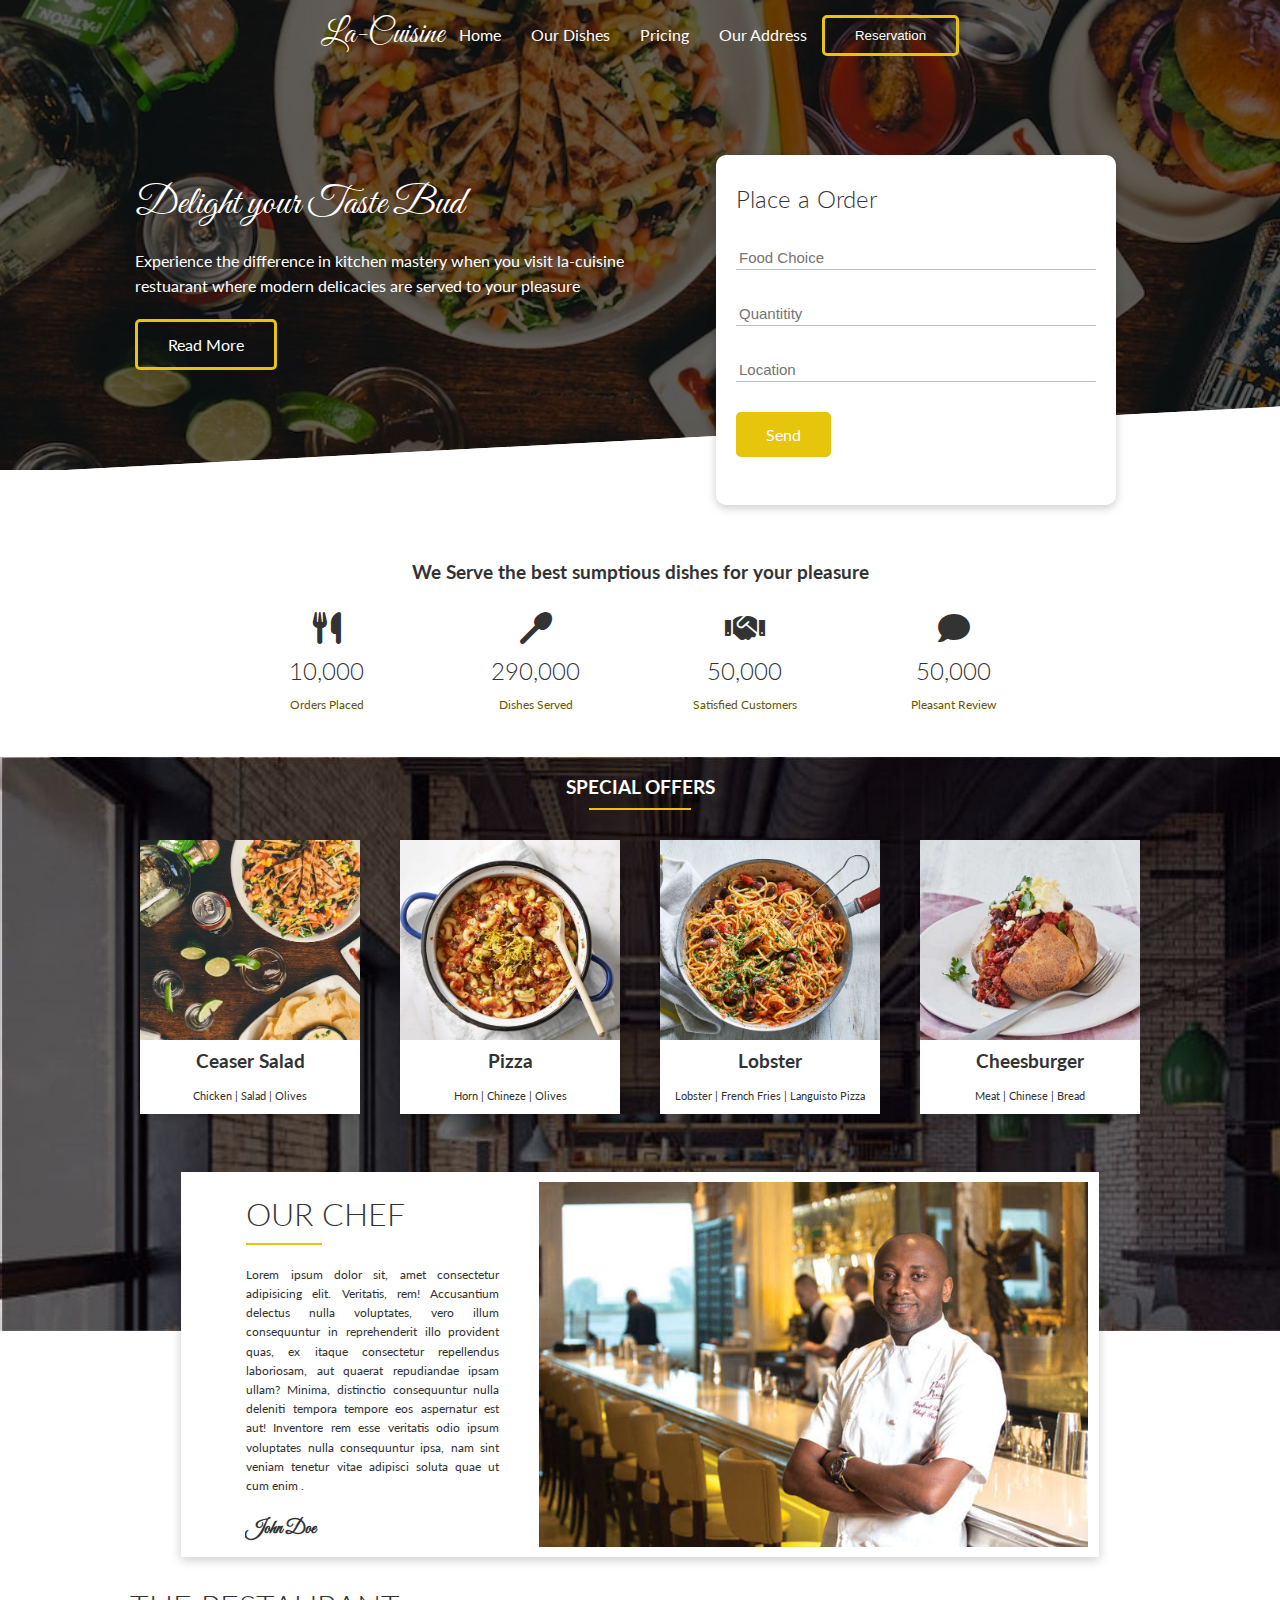
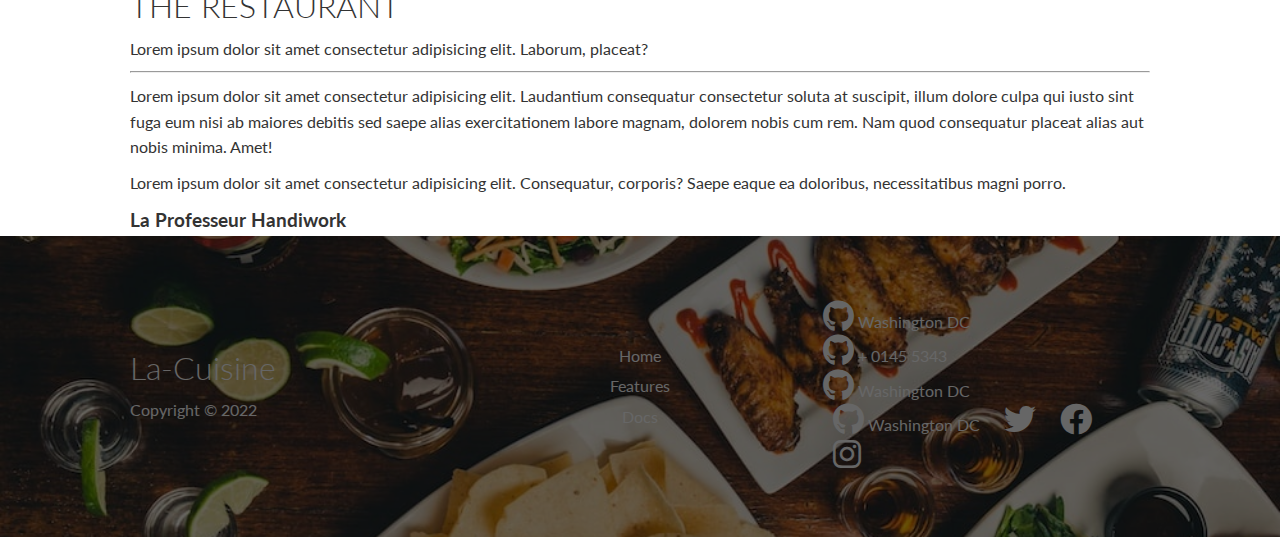
<file: pricing.html>
<!DOCTYPE html>
<html lang="en">
  <head>
    <meta charset="UTF-8" />
    <meta http-equiv="X-UA-Compatible" content="IE=edge" />
    <meta name="viewport" content="width=device-width, initial-scale=1.0" />
    <title>John Doe | Restuarant</title>
    <link
      rel="stylesheet"
      href="https://cdnjs.cloudflare.com/ajax/libs/font-awesome/6.0.0-beta3/css/all.min.css"
    />
    <link rel="stylesheet" href="style.css" />
    <link rel="stylesheet" href="utilities.css" />
  </head>
  <body>

    <!-- Nav -->
    <div class="general">
      <header class="nav">
        <div class="container flex">
          <h1 class="logo greatvalue" >La-Cuisine</h1>
          <ul class="nav-menu">
            <li><a href="index.html">Home</a></li>
            <li><a href="index.html">Our Dishes</a></li>
            <li><a href="index.html">Pricing</a></li>
            <li><a href="index.html">Our Address</a></li>
          </ul>
          <button class="btn btn-outline">Reservation</button>
        </div>
      </header>

      <!-- First Section  -->
      <section class="firstsection">
        <div class="container grid">
          <div class="firstsection-text">
            <h1 class="greatvalue">Delight your Taste Bud</h1>
            <p>
              Experience the difference in kitchen mastery when you visit
              la-cuisine restuarant where modern delicacies are served to your
              pleasure
            </p>
            <a href="#" class="btn btn-outline">Read More</a>
          </div>
          <div class="firstsection-form card">
            <h2>Place a Order</h2>
            <div class="form-control">
              <input type="text" placeholder="Food Choice" />
            </div>
            <div class="form-control">
              <input type="text" placeholder="Quantitity" />
            </div>
            <div class="form-control">
              <input type="text" placeholder="Location" />
            </div>
            <a href="" class="btn btn-primary">Send</a>
          </div>
        </div>
      </section>
    </div>
    
    <!-- Stats Section -->
    <section class="stats">
      <div class="container">
        <h3 class="stats-heading my-2 text-center">
          We Serve the best sumptious dishes for your pleasure
        </h3>
        <div class="grid grid-4 text-center">
          <div>
            <i class="fas fa-cutlery fa-2x"> </i>
            <h2>10,000</h2>
            <p class="text-secondary">Orders Placed</p>
          </div>
          <div>
            <i class="fas fa-spoon fa-2x"> </i>
            <h2>290,000</h2>
            <p class="text-secondary">Dishes Served</p>
          </div>
          <div>
            <i class="fas fa-handshake fa-2x"> </i>
            <h2>50,000</h2>
            <p class="text-secondary">Satisfied Customers</p>
          </div>
          <div>
            <i class="fas fa-comment fa-2x"> </i>
            <h2>50,000</h2>
            <p class="text-secondary">Pleasant Review</p>
          </div>
        </div>
      </div>
    </section>

    <!-- Special Offers Chef -->
    <section class="specialoffers">
      <div class="container">
        <h3 class="text-center my-1">SPECIAL OFFERS</h3>
        <center> <hr class="h-line" color="#e6c50c" /></center>

        <div class="grid grid-4">
          <div class="cardpoint">
            <img
              src="img/photo-1600891964599-f61ba0e24092 - Copy.jfif"
              alt=""
            />
            <h3 class="text-center">Ceaser Salad</h3>
            <p class="text-center">Chicken | Salad | Olives</p>
          </div>
          <div class="cardpoint">
            <img
              src="img/potluck-dishes-vegetarian-chili-macaroni-1574870284.jpg"
              alt=""
            />
            <h3 class="text-center">Pizza</h3>
            <p class="text-center">Horn | Chineze | Olives</p>
          </div>

          <div class="cardpoint">
            <img src="img/Puttanesca-fd5810c.jpg" alt="" />
            <h3 class="text-center">Lobster</h3>
            <p class="text-center">Lobster | French Fries | Languisto Pizza</p>
          </div>
          <div class="cardpoint">
            <img src="img/baked-chilli-jacket-potatoes-6e7b8d5.jpg" alt="" />
            <h3 class="text-center">Cheesburger</h3>
            <p class="text-center">Meat | Chinese | Bread</p>
          </div>
        </div>
<!-- Chef Section  -->

        <div class="chef cardpoint">
          <div class="grid grid-2 ">
            <div class="ourchef">
              <h1>OUR CHEF</h1>
              <hr class="h-line2" color="#e6c50c"/>
              <p>
                Lorem ipsum dolor sit, amet consectetur adipisicing elit.
                Veritatis, rem! Accusantium delectus nulla voluptates, vero
                illum consequuntur in reprehenderit illo provident quas, ex
                itaque consectetur repellendus laboriosam, aut quaerat
                repudiandae ipsam ullam? Minima, distinctio consequuntur nulla
                deleniti tempora tempore eos aspernatur est aut! Inventore rem
                esse veritatis odio ipsum voluptates nulla consequuntur ipsa,
                nam sint veniam tenetur vitae adipisci soluta quae ut cum enim
             .
              </p>
              <h3 class="greatvalue">John Doe</h3>
            </div>
            <img src="img/images17-2.jpg" alt="" />
          </div>
          </div>
        </div>
      </div>
    </section>

    <!-- The Restaurant  -->
    <section class="restaurant">
      <div class="container">
        <div class="top">
          <h1>THE RESTAURANT</h1>
          <p>
            Lorem ipsum dolor sit amet consectetur adipisicing elit. Laborum,
            placeat?
          </p>
          <hr />
        </div>
        <div class="food grdi grid-2">
          <div class="images"></div>
          <div class="paragraphs">
            <p>
              Lorem ipsum dolor sit amet consectetur adipisicing elit.
              Laudantium consequatur consectetur soluta at suscipit, illum
              dolore culpa qui iusto sint fuga eum nisi ab maiores debitis sed
              saepe alias exercitationem labore magnam, dolorem nobis cum rem.
              Nam quod consequatur placeat alias aut nobis minima. Amet!
            </p>
            <p>
              Lorem ipsum dolor sit amet consectetur adipisicing elit.
              Consequatur, corporis? Saepe eaque ea doloribus, necessitatibus
              magni porro.
            </p>
            <h3>La Professeur Handiwork</h3>
          </div>
        </div>
      </div>
    </section>

    <!-- Footer -->
    <footer class="footer bg-dark py-5">
      <div class="container grid grid-3">
        <div>
          <h1>La-Cuisine</h1>
          <p>Copyright &copy; 2022</p>
        </div>
        <nav>
          <ul>
            <li><a href="index.html">Home</a></li>
            <li><a href="features.html">Features</a></li>
            <li><a href="docs.html">Docs</a></li>
          </ul>
        </nav>
        <div class="social">
          <div>
            <ul>
              <li><i class="fab fa-github fa-2x"></i> Washington DC</li>
              <li><i class="fab fa-github fa-2x"></i> + 0145 5343</li>
              <li><i class="fab fa-github fa-2x"></i> Washington DC</li>
            </ul>
          </div>
          <div>
          <a href="#"><i class="fab fa-github fa-2x"></i> Washington DC </a>
          <a href="#"><i class="fab fa-twitter fa-2x"></i> </a>
          <a href="#"><i class="fab fa-facebook fa-2x"></i></a>
          <a href="#"><i class="fab fa-instagram fa-2x"></i></a>
        </div>
      </div>
    </footer>
  </body>
</html>
</file>
<file: style.css>
@import url("https://fonts.googleapis.com/css2?family=Lato:wght@300&display=swap");
@import url("https://fonts.googleapis.com/css2?family=Great+Vibes&display=swap");
/* Base Styles */
* {
  box-sizing: border-box;
  padding: 0;
  margin: 0;
}
/* Defining Root properties */
:root {
  --primary-color: white;
  --secondary-color: #e6c50c;
  --dark-color: #665703;
  --success-color: #5cb85c;
  --error-color: #d9534f;
}

/* Base Styles  */
body {
  font-family: "Lato", sans-serif;
  color: #333;
  line-height: 1.6;
}

ul {
  list-style-type: none;
}

a {
  text-decoration: none;
  color: white;
}

h1,
h2 {
  font-weight: 300;
  line-height: 1.2;
  margin: 10px 0;
}

p {
  margin: 10px 0;
}

img {
  /* no matter how big it wont bust out of its container  */
  width: 100%;
}

hr.h-line {
  width: 10%;
  float: middle;
  margin-top: -10px;
  margin-bottom: 20px;
}

hr.h-line2 {
  width: 30%;
}
/* nav  */
.general {
  background: url("img/photo-1600891964599-f61ba0e24092.jfif") no-repeat fixed
    top/cover;
  color: white;
  position: relative;
}
.overlay {
  position: absolute;
  top: 0;
  left: 0;
  height: 100%;
  width: 100%;
  background: rgba(0, 0, 0, 0.7);
}

.general::after {
  content: "";
  position: absolute;
  top: 0;
  left: 0;
  width: 100%;
  height: 100%;
  z-index: 1;
  background: rgba(0, 0, 0, 0.6);
}

.nav {
  height: 70px;
  background-color: transparent;
  z-index: 100;
  position: relative;
}

.nav .flex {
  justify-content: space-between;
}

.nav ul {
  display: flex;
}
.nav a {
  padding: 5px 10px;
  margin: 0 5px;
}

.nav a:hover {
  border-top: 3px solid var(--secondary-color);
}

/* First Section */
.firstsection {
  height: 400px;
  color: white;
  position: relative;
  z-index: 10;
}

.firstsection h1 {
  font-size: 40px;
}
.firstsection p {
  margin: 20px 0;
}

.firstsection .grid {
  grid-template-columns: 55% 45%;
  gap: 30px;
  overflow: visible;
}

.firstsection-text {
  padding: 20px;
}

.firstsection-form {
  position: relative;
  top: 60px;
  height: 350px;
  width: 400px;
  padding: 40px;
  z-index: 100;
  animation: slideInFromRight 1s ease-in;
}

.firstsection-form input:focus {
  outline: none;
}

.firstsection-form input[type="text"],
.firstsection-form input[type="email"] {
  border: 0;
  border-bottom: 1px solid #b4becb;
  width: 100%;
  padding: 3px;
  font-size: 15px;
}

.firstsection .form-control {
  margin: 30px 0;
}

.firstsection::before,
.firstsection::after {
  content: "";
  position: absolute;
  height: 100px;
  bottom: -70px;
  right: 0;
  left: 0;
  background: white;
  transform: skewY(-3deg);
  -webkit-transform: skewY(-3deg);
  -moz-transform: skewY(-3deg);
  -ms-transform: skewY(-3deg);
}

/* Stats Section  */

.stats {
  margin-top: 4rem;
  margin-bottom: 2rem;
}

.stats .grid-4 {
  margin: 0px auto;
  width: 80%;
}
.stats .grid-4 p {
  font-size: 12px;
  text-align: center;
}

/* Special offers Section  */
.specialoffers {
  background: url(img/istockphoto-1211547141-612x612.jpg) no-repeat;
  color: white;
}
.specialoffers .grid-4 p {
  font-size: 11px;
  text-align: center;
}

.specialoffers .grid-4 {
  margin-bottom: 3rem;
}

.specialoffers .chef {
  padding: 10px;
  width: 90%;
  padding-left: 4rem;
  margin: 20px auto;
}

.specialoffers .chef p {
  font-size: 12px;
  margin: 20px 0px;
  text-align: justify;
}

.specialoffers .grid-2 {
  grid-template-columns: 30% 65%;
  gap: 40px;
  overflow: hidden;
}

/* Testimonials  */

/* Footer  */

footer {
  background: url("img/photo-1600891964599-f61ba0e24092.jfif") no-repeat
    center/cover;
  position: relative;
}
footer::after {
  content: "";
  position: absolute;
  top: 0;
  left: 0;
  width: 100%;
  height: 100%;
  z-index: 1;
  background: rgba(0, 0, 0, 0.6);
}
footer .container {
  z-index: 2;
}
footer .social a {
  margin: 0 10px;
}

footer nav {
  text-align: center;
}
footer nav li {
  margin: 5px 0px;
}
footer nav a {
  padding-bottom: 5px;
}

footer nav a:hover {
  border-bottom: solid white 2px;
}

footer .social i:hover {
  transition: transform 0.3s ease-in;
  transform: translateY(-5px);
}
</file>
<file: utilities.css>
/* Utility Class */
.flex {
  display: flex;
  /* for vertical axis */
  align-items: center;
  justify-content: center;
  height: 100%;
  z-index: 100;
  justify-self: flex-end;
}

.card {
  background-color: white;
  border-radius: 10px;
  /* horizontal offset, vertical offset */
  box-shadow: 0 3px 10px rgba(0, 0, 0, 0.2);
  padding: 20px;
  margin: 10px;
  color: #333;
}
.cardpoint {
  background-color: white;
  /* horizontal offset, vertical offset */
  box-shadow: 0 3px 10px rgba(0, 0, 0, 0.2);
  margin: 10px;
  color: #333;
}

.btn {
  display: inline-block;
  padding: 10px 30px;
  cursor: pointer;
  background: var(--secondary-color);
  color: var(--primary-color);
  border: none;
  border-radius: 5px;
}
.btn-primary {
  display: inline-block;
  padding: 10px 30px;
  cursor: pointer;
  background: var(--secondary-color);
  color: var(--primary-color);
  border: none;
  border-radius: 5px;
}
.btn-outline {
  background-color: transparent;
  border: 3px var(--secondary-color) solid;
}

.btn:hover {
  transform: scale(0.9);
}

/* background & colour buttons */
.bg-primary {
  background-color: var(--primary-color);
  color: white;
}

.bg-secondary,
.btn-secondary {
  background-color: var(--secondary-color);
  color: white;
}

.bg-light,
.btn-light {
  background-color: var(--light-color);
  color: #333;
}
.bg-dark,
.btn-dark {
  background-color: var(--dark-color);
  color: white;
}
.bg-primary a,
.btn-primary a,
.bg-secondary a,
.btn-secondary a,
.bg-dark a,
.btn-dark a {
  color: #fff;
}

/* Text Colors */
.text-primary {
  color: var(--primary-color);
}

.text-secondary {
  color: var(--dark-color);
}

.text-light {
  color: var(--light-color);
}
.text-dark {
  color: var(--dark-color);
}

/* Text sizes */
.lead {
  font-size: 20px;
}

.sm {
  font-size: 1rem;
}

.md {
  font-size: 2rem;
}

.lg {
  font-size: 3rem;
}

.xl {
  font-size: 4rem;
}

/* Font Types  */

.greatvalue {
  font-family: "Great Vibes", cursive;
}

/* Alert */
.alert {
  background-color: var(--light-color);
  padding: 10px 20px;
  font-weight: bold;
  margin: 15px 0;
}

.alert i {
  margin-right: 10px;
}

.alert-success {
  background-color: var(--success-color);
  color: white;
}

.alert-error {
  background-color: var(--error-color);
}
.container {
  /* so that the  content wont overfloat  */
  max-width: 1100px;
  margin: 0 auto;
  overflow: auto;
  padding: 0 40px;
}

.grid {
  display: grid;
  grid-template-columns: 1fr 1fr;
  gap: 20px;
  justify-content: center;
  align-items: center;
  /* wont aligh entrally by default because the width is not defined */
  height: 100%;
}

.grid-3 {
  display: grid;
  grid-template-columns: 1fr 1fr 1fr;
  gap: 20px;
  justify-content: center;
  align-items: center;
  /* wont aligh entrally by default because the width is not defined */
  height: 100%;
}

.grid-4 {
  display: grid;
  grid-template-columns: 1fr 1fr 1fr 1fr;
  gap: 20px;
  justify-content: center;
  align-items: center;
  /* wont aligh entrally by default because the width is not defined */
  height: 100%;
}
.text-center {
  text-align: center;
}

/* Margin  */
.my-1 {
  margin: 1rem 0;
}
.my-2 {
  margin: 1.5rem 0;
}
.my-3 {
  margin: 2rem 0;
}

.my-4 {
  margin: 3rem 0;
}

.my-5 {
  margin: 4rem 0;
}
.m-6 {
  margin: 5rem 0;
}

.m-1 {
  margin: 1rem;
}
.m-2 {
  margin: 1.5rem;
}
.m-3 {
  margin: 2rem;
}

.m-4 {
  margin: 3rem;
}

.m-5 {
  margin: 4rem;
}
.m-6 {
  margin: 4rem;
}

/* Padding  */
.py-1 {
  padding: 1rem 0;
}
.py-2 {
  padding: 1.5rem 0;
}
.py-3 {
  padding: 2rem 0;
}

.py-4 {
  padding: 3rem 0;
}

.py-5 {
  padding: 4rem 0;
}

.p-1 {
  padding: 1rem;
}
.p-2 {
  padding: 1.5rem;
}
.p-3 {
  padding: 2rem;
}

.p-4 {
  padding: 3rem;
}

.p-5 {
  padding: 4rem;
}
</file>
